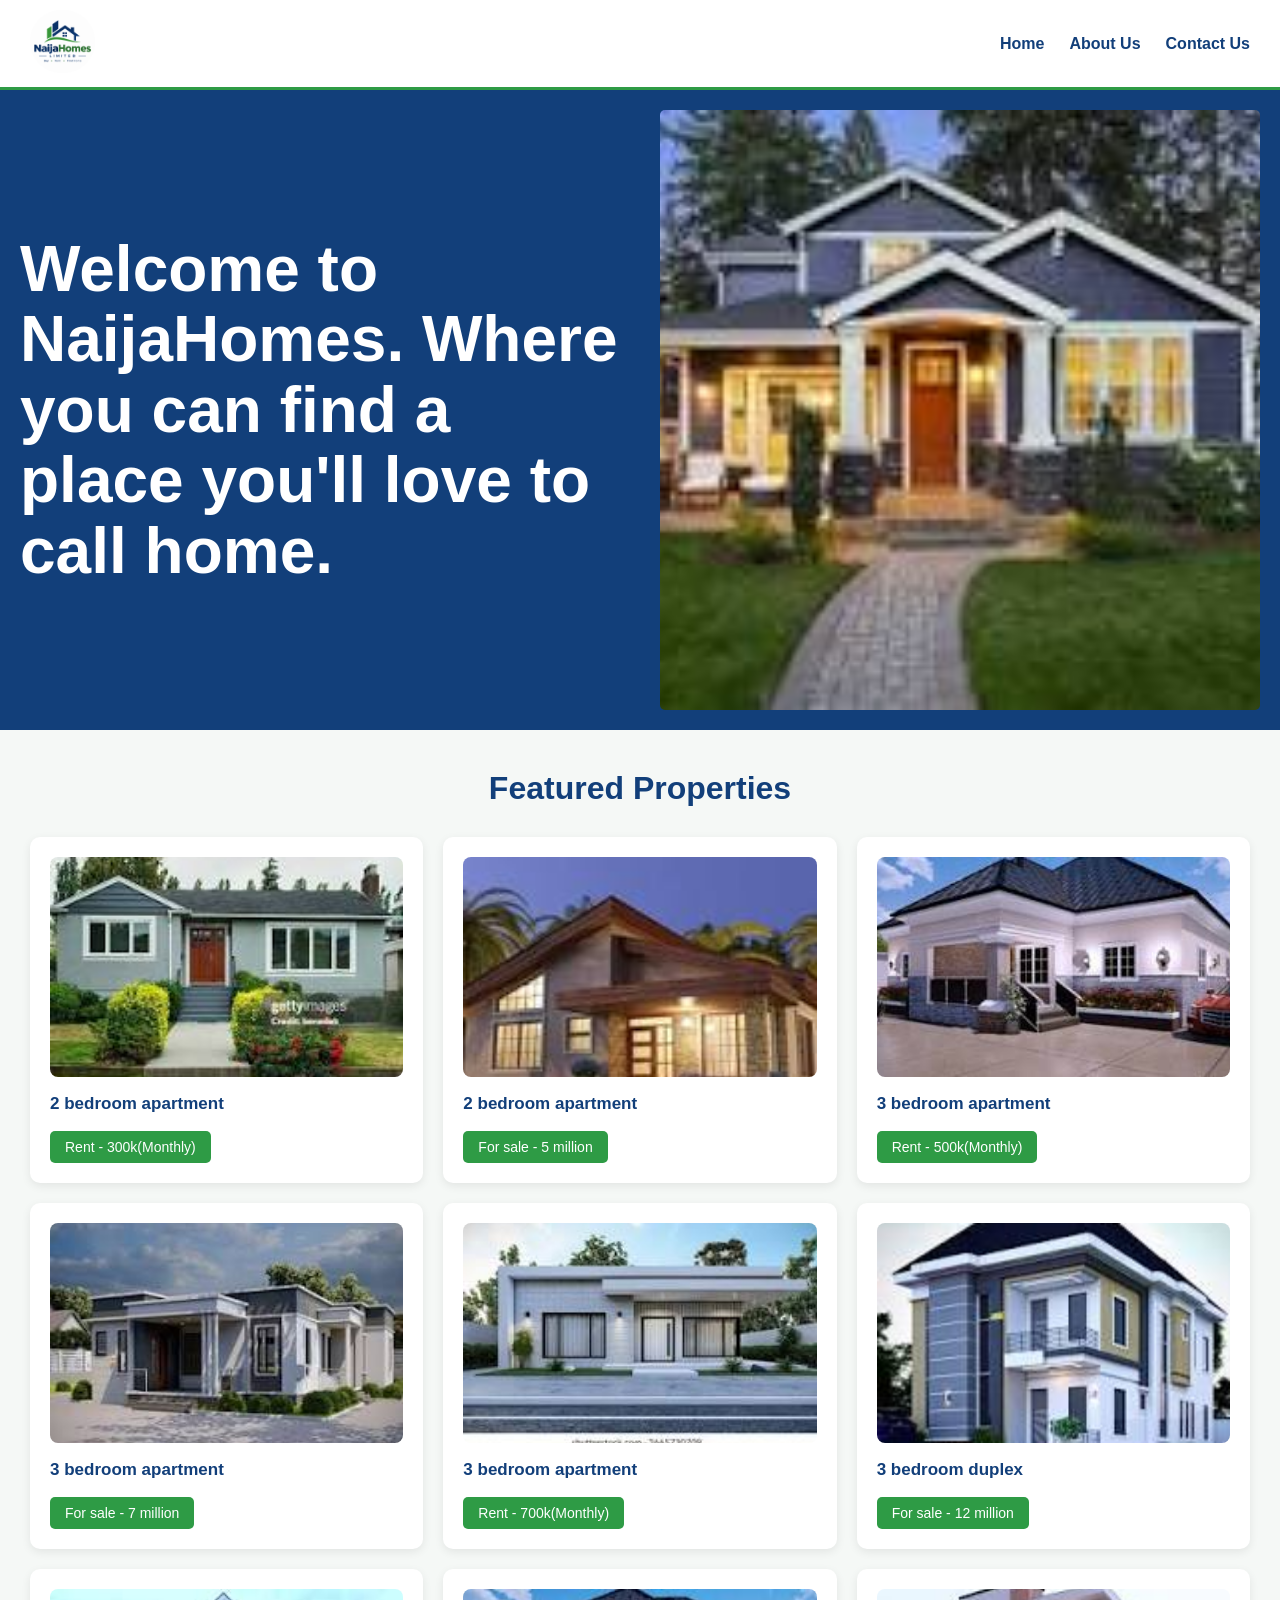
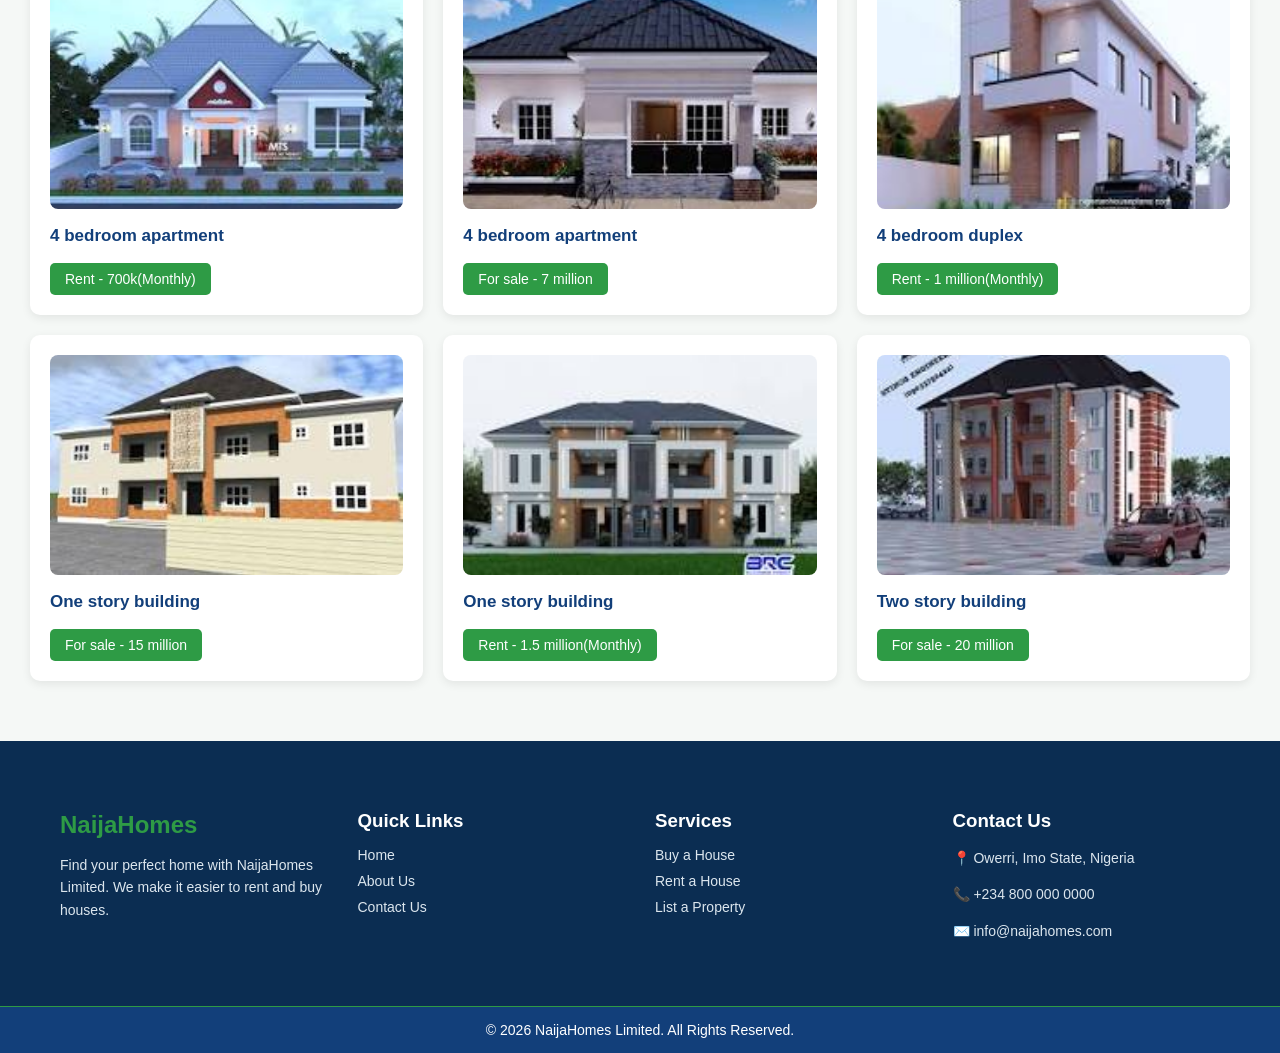
<file: index.html>
<!doctype html>
<html>
  <head>
    <meta charset="UTF-8" />
    <title>NaijaHomes - Home</title>
    <link rel="stylesheet" href="Home.css" />
  </head>
  <body>
    <!--Header-->
    <div class="navbar">
      <div class="logo">
        <img src="Images/NaijaHomes Logo.png" />
      </div>

      <div class="navlink">
        <a href="index.html"> Home</a>
        <a href="About.html">About Us</a>
        <a href="#contact">Contact Us</a>
      </div>
    </div>

    <!--Front Welcome page-->
    <div id="Home">
      <div>
        <p id="Hero" class="front">
          Welcome to NaijaHomes. Where you can find a place you'll love to call
          home.
        </p>
      </div>
      <div id="cover" class="front">
        <img src="Images/Cover.jfif" />
      </div>
    </div>

    <!--Gallery of Apartments-->
    <h1 id="properties">Featured Properties</h1>
    <div class="container">
      <div class="card">
        <img
          src="Images/2 bedroom.jfif"
          alt="2 bedroom apartment"
          class="Gallery"
        />
        <p class="info">2 bedroom apartment</p>
        <button>Rent - 300k(Monthly)</button>
      </div>
      <div class="card">
        <img
          src="Images/2_bedroom_1.jfif"
          alt="2 bedroom apartment"
          class="Gallery"
        />
        <p class="info">2 bedroom apartment</p>
        <button>For sale - 5 million</button>
      </div>
      <div class="card">
        <img
          src="Images/3_bedroom_1.jfif"
          alt="3 bedroom apartment"
          class="Gallery"
        />
        <p class="info">3 bedroom apartment</p>
        <button>Rent - 500k(Monthly)</button>
      </div>
      <div class="card">
        <img
          src="Images/3_bedroom_2.jfif"
          alt="3 bedroom apartment"
          class="Gallery"
        />
        <p class="info">3 bedroom apartment</p>
        <button>For sale - 7 million</button>
      </div>
      <div class="card">
        <img
          src="Images/3 bedroom 3.jfif"
          alt="3 bedroom apartment"
          class="Gallery"
        />
        <p class="info">3 bedroom apartment</p>
        <button>Rent - 700k(Monthly)</button>
      </div>
      <div class="card">
        <img
          src="Images/3_bedroom_duplex.jfif"
          alt="3 bedroom duplex"
          class="Gallery"
        />
        <p class="info">3 bedroom duplex</p>
        <button>For sale - 12 million</button>
      </div>
      <div class="card">
        <img
          src="Images/4_bedroom_1.jfif"
          alt="4 bedroom apartment"
          class="Gallery"
        />
        <p class="info">4 bedroom apartment</p>
        <button>Rent - 700k(Monthly)</button>
      </div>
      <div class="card">
        <img
          src="Images/4_bedroom_2.jfif"
          alt="4 bedroom apartment"
          class="Gallery"
        />
        <p class="info">4 bedroom apartment</p>
        <button>For sale - 7 million</button>
      </div>
      <div class="card">
        <img
          src="Images/4_bedroom_duplex.jfif"
          alt="4 bedroom duplex"
          class="Gallery"
        />
        <p class="info">4 bedroom duplex</p>
        <button>Rent - 1 million(Monthly)</button>
      </div>
      <div class="card">
        <img
          src="Images/One story 1.jfif"
          alt="One story building"
          class="Gallery"
        />
        <p class="info">One story building</p>
        <button>For sale - 15 million</button>
      </div>
      <div class="card">
        <img
          src="Images/One story 2.jfif"
          alt="One story building"
          class="Gallery"
        />
        <p class="info">One story building</p>
        <button>Rent - 1.5 million(Monthly)</button>
      </div>
      <div class="card">
        <img
          src="Images/2 story.jfif"
          alt="Two story building"
          class="Gallery"
        />
        <p class="info">Two story building</p>
        <button>For sale - 20 million</button>
      </div>
    </div>

    <!--Footer-->
    <footer class="footer" id="contact">
      <div class="footer-container">
        <div class="footer-section">
          <h2>NaijaHomes</h2>
          <p>
            Find your perfect home with NaijaHomes Limited. We make it easier to
            rent and buy houses.
          </p>
        </div>

        <div class="footer-section">
          <h3>Quick Links</h3>
          <a href="index.html">Home</a>
          <a href="About.html">About Us</a>
          <a href="#contact">Contact Us</a>
        </div>

        <div class="footer-section">
          <h3>Services</h3>
          <a href="#properties">Buy a House</a>
          <a href="#properties">Rent a House</a>
          <a href="#properties">List a Property</a>
        </div>

        <div class="footer-section">
          <h3>Contact Us</h3>
          <p>📍 Owerri, Imo State, Nigeria</p>
          <p>📞 +234 800 000 0000</p>
          <p>✉️ info@naijahomes.com</p>
        </div>
      </div>

      <div class="footer-bottom">
        <p>&copy; 2026 NaijaHomes Limited. All Rights Reserved.</p>
      </div>
    </footer>
  </body>
</html>
</file>
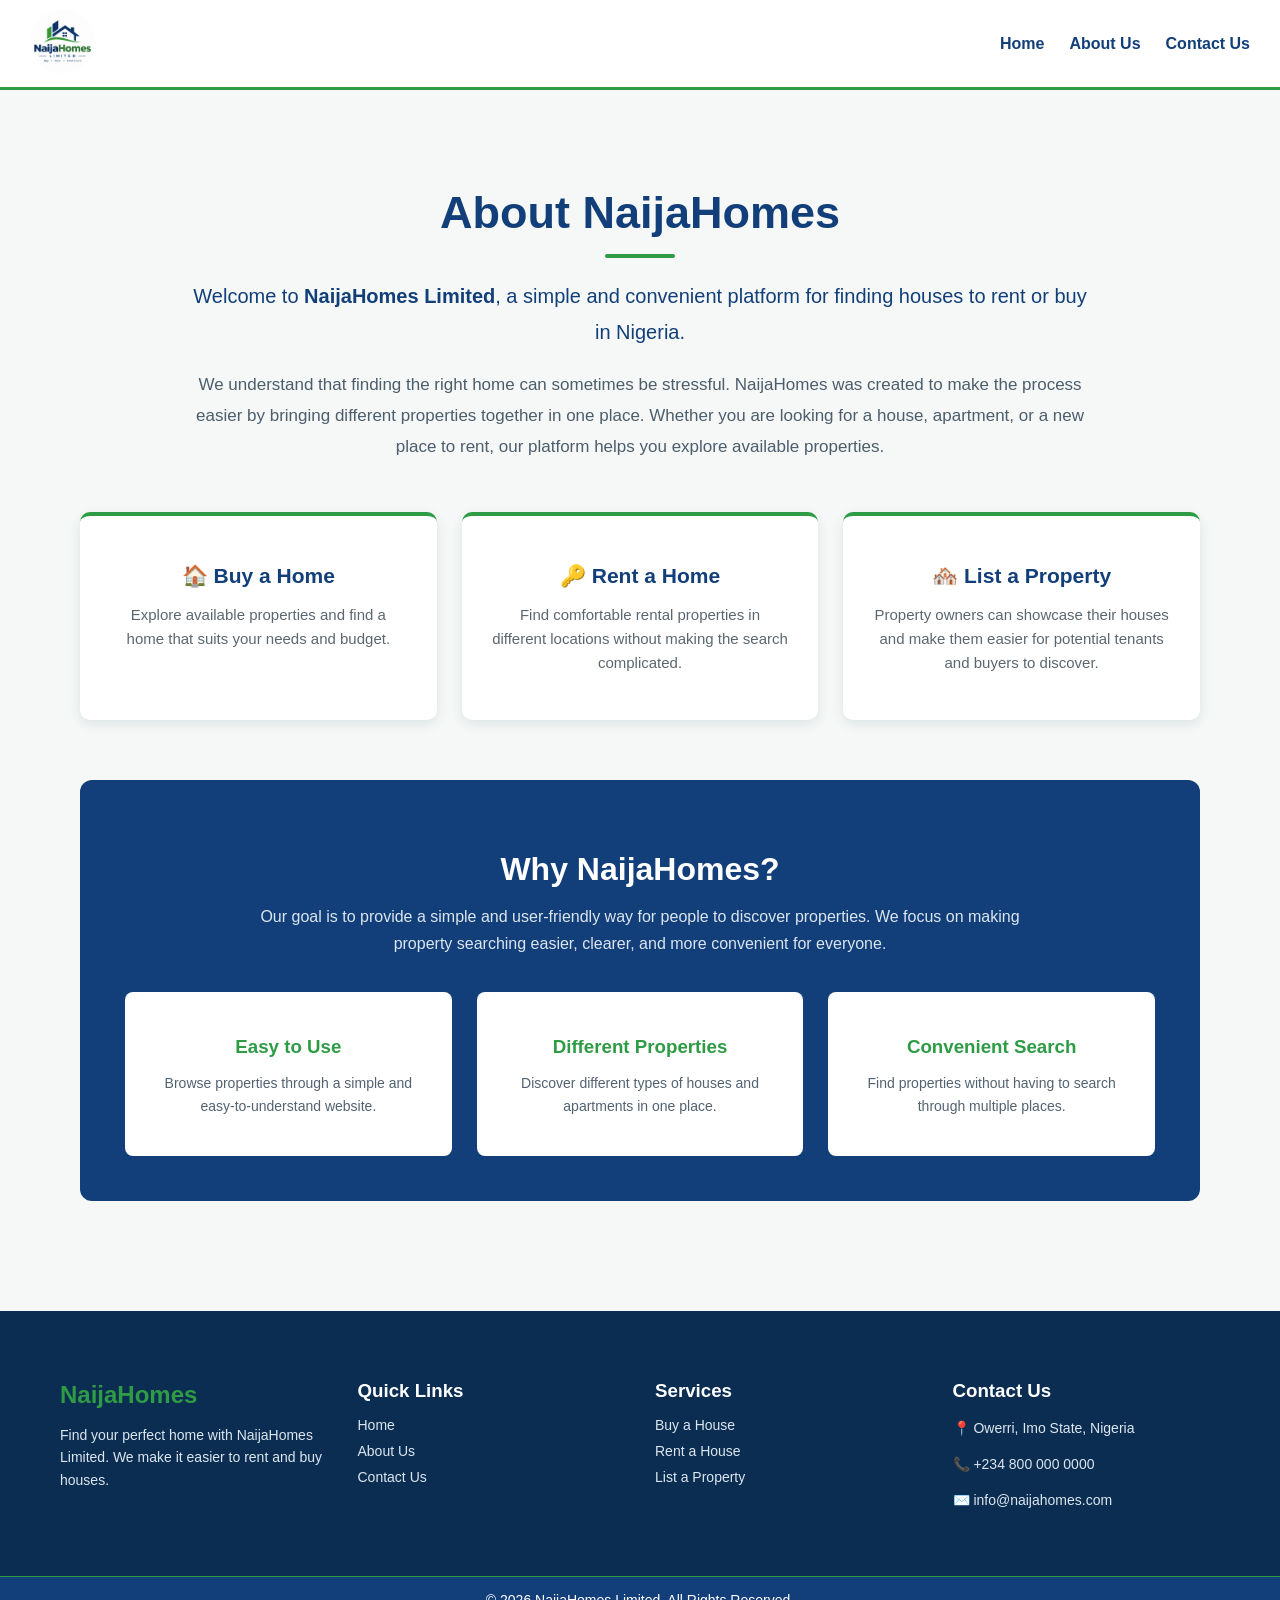
<file: About.html>
<!doctype html>
<html>
  <head>
    <meta charset="UTF-8" />
    <title>NaijaHomes - About</title>
    <link rel="stylesheet" href="About.css" />
  </head>

  <body>
    <!-- Header -->
    <div class="navbar">
      <div class="logo">
        <img src="Images/NaijaHomes Logo.png" />
      </div>

      <div class="navlink">
        <a href="index.html">Home</a>
        <a href="About.html">About Us</a>
        <a href="#contact">Contact Us</a>
      </div>
    </div>

    <!-- About Us Section -->
    <section class="about-section">
      <div class="about-content">
        <h1>About NaijaHomes</h1>

        <p class="intro">
          Welcome to <strong>NaijaHomes Limited</strong>, a simple and
          convenient platform for finding houses to rent or buy in Nigeria.
        </p>

        <p>
          We understand that finding the right home can sometimes be stressful.
          NaijaHomes was created to make the process easier by bringing
          different properties together in one place. Whether you are looking
          for a house, apartment, or a new place to rent, our platform helps you
          explore available properties.
        </p>
      </div>

      <!-- What We Offer -->
      <div class="about-cards">
        <div class="about-card">
          <h2>🏠 Buy a Home</h2>
          <p>
            Explore available properties and find a home that suits your needs
            and budget.
          </p>
        </div>

        <div class="about-card">
          <h2>🔑 Rent a Home</h2>
          <p>
            Find comfortable rental properties in different locations without
            making the search complicated.
          </p>
        </div>

        <div class="about-card">
          <h2>🏘️ List a Property</h2>
          <p>
            Property owners can showcase their houses and make them easier for
            potential tenants and buyers to discover.
          </p>
        </div>
      </div>

      <!-- Why Choose Us -->
      <div class="why-us">
        <h2>Why NaijaHomes?</h2>

        <p>
          Our goal is to provide a simple and user-friendly way for people to
          discover properties. We focus on making property searching easier,
          clearer, and more convenient for everyone.
        </p>

        <div class="features">
          <div>
            <h3>Easy to Use</h3>
            <p>
              Browse properties through a simple and easy-to-understand website.
            </p>
          </div>

          <div>
            <h3>Different Properties</h3>
            <p>
              Discover different types of houses and apartments in one place.
            </p>
          </div>

          <div>
            <h3>Convenient Search</h3>
            <p>
              Find properties without having to search through multiple places.
            </p>
          </div>
        </div>
      </div>
    </section>

    <!-- Footer -->
    <footer class="footer" id="contact">
      <div class="footer-container">
        <div class="footer-section">
          <h2>NaijaHomes</h2>
          <p>
            Find your perfect home with NaijaHomes Limited. We make it easier to
            rent and buy houses.
          </p>
        </div>

        <div class="footer-section">
          <h3>Quick Links</h3>
          <a href="index.html">Home</a>
          <a href="About.html">About Us</a>
          <a href="#contact">Contact Us</a>
        </div>

        <div class="footer-section">
          <h3>Services</h3>
          <a href="index.html#properties">Buy a House</a>
          <a href="index.html#properties">Rent a House</a>
          <a href="index.html#properties">List a Property</a>
        </div>

        <div class="footer-section">
          <h3>Contact Us</h3>
          <p>📍 Owerri, Imo State, Nigeria</p>
          <p>📞 +234 800 000 0000</p>
          <p>✉️ info@naijahomes.com</p>
        </div>
      </div>

      <div class="footer-bottom">
        <p>&copy; 2026 NaijaHomes Limited. All Rights Reserved.</p>
      </div>
    </footer>
  </body>
</html>
</file>
<file: Home.css>
/* =========================
   GENERAL STYLING
========================= */

* {
  box-sizing: border-box;
}

html {
  scroll-behavior: smooth;
}

body {
  margin: 0;
  padding: 0;
  font-family: Arial, sans-serif;
  background-color: #f5f8f6;
  color: #0b2d52;
}

/* =========================
   HEADER
========================= */

.navbar {
  background-color: white;
  display: flex;
  justify-content: space-between;
  align-items: center;
  padding: 10px 30px;
  border-bottom: 3px solid #2e9b45;
}

.logo img {
  width: 65px;
  height: 63px;
  object-fit: cover;
  border-radius: 50px;
}

.navlink {
  display: flex;
  gap: 25px;
}

.navlink a {
  text-decoration: none;
  color: #123f7a;
  font-weight: bold;
}

.navlink a:hover {
  color: #2e9b45;
}

/* =========================
   HOME / HERO SECTION
========================= */

#Home {
  display: grid;
  grid-template-columns: 1fr 1fr;
  background-color: #123f7a;
  min-height: 600px;
}

.front {
  background-color: #123f7a;
  margin: 10px;
  padding: 20px;
}

#Hero {
  font-size: clamp(40px, 5vw, 80px);
  color: white;
  font-weight: bold;
  line-height: 1.1;
  display: flex;
  align-items: center;
  height: 100%;
  margin: 0;
}

#cover {
  display: flex;
  justify-content: center;
  align-items: center;
  padding: 10px;
}

#cover img {
  width: 100%;
  max-width: 600px;
  height: 600px;
  object-fit: cover;
  border-radius: 5px;
}

/* =========================
   PAGE HEADING
========================= */

h1 {
  text-align: center;
  color: #123f7a;
  margin: 40px 20px 20px;
}

/* =========================
   APARTMENT GALLERY
========================= */

.container {
  width: 100%;
  max-width: 1400px;
  margin: 0 auto;
  padding: 10px 30px;

  display: grid;
  grid-template-columns: repeat(3, 1fr);
  gap: 20px;
}

.card {
  padding: 20px;
  background-color: white;
  border-radius: 10px;
  box-shadow: 0 3px 10px rgba(0, 0, 0, 0.08);
}

.Gallery {
  width: 100%;
  height: 220px;
  object-fit: cover;
  border-radius: 8px;
  display: block;
}

.info {
  font-size: 17px;
  color: #123f7a;
  font-weight: bold;
}

button {
  background-color: #2e9b45;
  color: white;
  border: none;
  border-radius: 5px;
  padding: 8px 15px;
  cursor: pointer;
  font-size: 14px;
}

button:hover {
  background-color: #123f7a;
}

/* =========================
   FOOTER
========================= */

.footer {
  background-color: #0b2d52;
  color: white;
  margin-top: 50px;
}

.footer-container {
  display: grid;
  grid-template-columns: repeat(4, 1fr);
  gap: 30px;
  padding: 50px 60px;
}

.footer-section h2 {
  color: #2e9b45;
  margin-bottom: 15px;
}

.footer-section h3 {
  color: white;
  margin-bottom: 15px;
}

.footer-section p {
  color: #dce6ee;
  line-height: 1.6;
  font-size: 14px;
}

.footer-section a {
  display: block;
  color: #dce6ee;
  text-decoration: none;
  margin-bottom: 10px;
  font-size: 14px;
}

.footer-section a:hover {
  color: #2e9b45;
}

.footer-bottom {
  text-align: center;
  background-color: #123f7a;
  padding: 15px;
  border-top: 1px solid #2e9b45;
}

.footer-bottom p {
  margin: 0;
  color: white;
  font-size: 14px;
}

/* ==================================================
   LAPTOPS / SMALL DESKTOPS
   769px - 1199px
================================================== */

@media (max-width: 1199px) {
  #Home {
    grid-template-columns: 1fr 1fr;
    min-height: 500px;
  }

  #Hero {
    font-size: clamp(40px, 5vw, 65px);
  }

  #cover img {
    height: 500px;
  }

  .container {
    grid-template-columns: repeat(3, 1fr);
    padding: 10px 20px;
    gap: 15px;
  }

  .card {
    padding: 15px;
  }

  .Gallery {
    height: 190px;
  }

  .footer-container {
    padding: 40px 30px;
    gap: 20px;
  }
}

/* ==================================================
   TABLETS
   481px - 768px
================================================== */

@media (max-width: 768px) {
  /* HEADER */

  .navbar {
    padding: 10px 20px;
  }

  .navlink {
    gap: 15px;
  }

  /* HERO */

  #Home {
    grid-template-columns: 1fr;
    min-height: auto;
  }

  #Hero {
    font-size: clamp(35px, 8vw, 55px);
    text-align: center;
    justify-content: center;
    padding: 40px 25px;
    height: auto;
  }

  #cover {
    padding: 10px 20px 30px;
  }

  #cover img {
    width: 100%;
    max-width: 650px;
    height: 400px;
  }

  /* GALLERY */

  .container {
    grid-template-columns: repeat(2, 1fr);
    padding: 10px 20px;
    gap: 15px;
  }

  .card {
    padding: 15px;
  }

  .Gallery {
    width: 100%;
    height: 200px;
  }

  .info {
    font-size: 16px;
  }

  button {
    width: 100%;
    padding: 10px;
  }

  /* FOOTER */

  .footer-container {
    grid-template-columns: repeat(2, 1fr);
    padding: 40px 30px;
    gap: 30px;
  }
}

/* ==================================================
   PHONES
   480px AND BELOW
================================================== */

@media (max-width: 480px) {
  /* HEADER */

  .navbar {
    padding: 10px 15px;
  }

  .logo img {
    width: 55px;
    height: 55px;
  }

  .navlink {
    gap: 12px;
  }

  .navlink a {
    font-size: 13px;
  }

  /* HERO */

  #Home {
    display: flex;
    flex-direction: column;
  }

  #Hero {
    font-size: clamp(30px, 10vw, 45px);
    line-height: 1.15;
    text-align: center;
    padding: 35px 20px;
  }

  #cover {
    padding: 0 15px 25px;
  }

  #cover img {
    width: 100%;
    height: 300px;
  }

  /* PAGE HEADING */

  h1 {
    font-size: 28px;
    margin: 30px 15px 20px;
  }

  /* GALLERY */

  .container {
    grid-template-columns: 1fr;
    padding: 10px 15px;
    gap: 20px;
  }

  .card {
    width: 100%;
    padding: 15px;
  }

  .Gallery {
    width: 100%;
    height: 220px;
  }

  .info {
    font-size: 16px;
  }

  button {
    width: 100%;
    padding: 11px;
    font-size: 14px;
  }

  /* FOOTER */

  .footer-container {
    grid-template-columns: 1fr;
    padding: 35px 25px;
    gap: 25px;
    text-align: center;
  }

  .footer-section h2,
  .footer-section h3 {
    margin-bottom: 10px;
  }

  .footer-section a {
    margin-bottom: 8px;
  }

  .footer-bottom {
    padding: 15px 10px;
  }

  .footer-bottom p {
    font-size: 12px;
  }
}

/* ==================================================
   VERY SMALL PHONES
   360px AND BELOW
================================================== */

@media (max-width: 360px) {
  .navbar {
    padding: 8px 10px;
  }

  .logo img {
    width: 48px;
    height: 48px;
  }

  .navlink {
    gap: 8px;
  }

  .navlink a {
    font-size: 11px;
  }

  #Hero {
    font-size: 30px;
    padding: 30px 15px;
  }

  #cover img {
    height: 250px;
  }

  h1 {
    font-size: 24px;
  }

  .container {
    padding: 10px;
  }

  .card {
    padding: 12px;
  }

  .Gallery {
    height: 200px;
  }
}
</file>
<file: About.css>
/* =========================
   GENERAL STYLING
========================= */

* {
  box-sizing: border-box;
}

html {
  scroll-behavior: smooth;
}

body {
  margin: 0;
  padding: 0;
  font-family: Arial, sans-serif;
  background-color: #f5f8f6;
  color: #0b2d52;
}

/* =========================
   HEADER
========================= */

.logo img {
  width: 65px;
  height: 63px;
  object-fit: cover;
  border-radius: 50px;
}

.navbar {
  background-color: white;
  display: flex;
  justify-content: space-between;
  align-items: center;
  padding: 10px 30px;
  border-bottom: 3px solid #2e9b45;
}

.navlink {
  display: flex;
  gap: 25px;
}

.navlink a {
  text-decoration: none;
  color: #123f7a;
  font-weight: bold;
}

.navlink a:hover {
  color: #2e9b45;
}

/* =========================
   ABOUT US SECTION
========================= */

.about-section {
  padding: 60px 80px;
  background-color: #f5f8f6;
}

/* =========================
   MAIN ABOUT CONTENT
========================= */

.about-content {
  max-width: 900px;
  margin: 0 auto;
  text-align: center;
}

.about-content h1 {
  font-size: 45px;
  color: #123f7a;
  margin-bottom: 20px;
}

.about-content h1::after {
  content: "";
  display: block;
  width: 70px;
  height: 4px;
  background-color: #2e9b45;
  margin: 15px auto;
  border-radius: 5px;
}

.about-content p {
  color: #4d5d6c;
  font-size: 17px;
  line-height: 1.8;
}

.about-content .intro {
  font-size: 20px;
  color: #123f7a;
  margin-bottom: 20px;
}

/* =========================
   ABOUT CARDS
========================= */

.about-cards {
  display: grid;
  grid-template-columns: repeat(3, 1fr);
  gap: 25px;
  margin-top: 50px;
}

.about-card {
  background-color: white;
  padding: 30px;
  border-radius: 10px;
  text-align: center;
  border-top: 4px solid #2e9b45;
  box-shadow: 0 4px 12px rgba(11, 45, 82, 0.1);
}

.about-card h2 {
  color: #123f7a;
  font-size: 21px;
  margin-bottom: 15px;
}

.about-card p {
  color: #5b6770;
  font-size: 15px;
  line-height: 1.6;
}

/* =========================
   WHY NAIJAHOMES
========================= */

.why-us {
  margin-top: 60px;
  padding: 45px;
  background-color: #123f7a;
  color: white;
  border-radius: 12px;
  text-align: center;
}

.why-us h2 {
  font-size: 32px;
  color: white;
  margin-bottom: 15px;
}

.why-us > p {
  max-width: 800px;
  margin: 0 auto;
  color: #dce6ee;
  line-height: 1.7;
}

/* =========================
   FEATURES
========================= */

.features {
  display: grid;
  grid-template-columns: repeat(3, 1fr);
  gap: 25px;
  margin-top: 35px;
}

.features div {
  background-color: white;
  padding: 25px;
  border-radius: 8px;
}

.features h3 {
  color: #2e9b45;
  margin-bottom: 10px;
}

.features p {
  color: #536271;
  font-size: 14px;
  line-height: 1.6;
}

/* =========================
   FOOTER
========================= */

.footer {
  background-color: #0b2d52;
  color: white;
  margin-top: 50px;
}

.footer-container {
  display: grid;
  grid-template-columns: repeat(4, 1fr);
  gap: 30px;
  padding: 50px 60px;
}

.footer-section h2 {
  color: #2e9b45;
  margin-bottom: 15px;
}

.footer-section h3 {
  color: white;
  margin-bottom: 15px;
}

.footer-section p {
  color: #dce6ee;
  line-height: 1.6;
  font-size: 14px;
}

.footer-section a {
  display: block;
  color: #dce6ee;
  text-decoration: none;
  margin-bottom: 10px;
  font-size: 14px;
}

.footer-section a:hover {
  color: #2e9b45;
}

.footer-bottom {
  text-align: center;
  background-color: #123f7a;
  padding: 15px;
  border-top: 1px solid #2e9b45;
}

.footer-bottom p {
  margin: 0;
  color: white;
  font-size: 14px;
}

/* ==================================================
   LAPTOPS / SMALL DESKTOPS
   769px - 1199px
================================================== */

@media (max-width: 1199px) {
  .about-section {
    padding: 50px 50px;
  }

  .about-content {
    max-width: 800px;
  }

  .about-content h1 {
    font-size: 42px;
  }

  .about-cards {
    gap: 20px;
  }

  .about-card {
    padding: 25px;
  }

  .features {
    gap: 20px;
  }

  .footer-container {
    padding: 45px 40px;
    gap: 25px;
  }
}

/* ==================================================
   TABLETS
   481px - 768px
================================================== */

@media (max-width: 768px) {
  /* HEADER */

  .navbar {
    padding: 10px 20px;
  }

  .logo img {
    width: 60px;
    height: 58px;
  }

  .navlink {
    gap: 15px;
  }

  .navlink a {
    font-size: 14px;
  }

  /* ABOUT SECTION */

  .about-section {
    padding: 45px 25px;
  }

  .about-content h1 {
    font-size: 38px;
  }

  .about-content p {
    font-size: 16px;
    line-height: 1.7;
  }

  .about-content .intro {
    font-size: 18px;
  }

  /* ABOUT CARDS */

  .about-cards {
    grid-template-columns: 1fr;
    gap: 20px;
    margin-top: 40px;
  }

  .about-card {
    padding: 25px;
  }

  .about-card h2 {
    font-size: 20px;
  }

  /* WHY US */

  .why-us {
    margin-top: 45px;
    padding: 35px 25px;
  }

  .why-us h2 {
    font-size: 28px;
  }

  /* FEATURES */

  .features {
    grid-template-columns: 1fr;
    gap: 20px;
    margin-top: 30px;
  }

  .features div {
    padding: 22px;
  }

  /* FOOTER */

  .footer-container {
    grid-template-columns: repeat(2, 1fr);
    padding: 40px 30px;
    gap: 30px;
  }
}

/* ==================================================
   PHONES
   480px AND BELOW
================================================== */

@media (max-width: 480px) {
  /* HEADER */

  .navbar {
    padding: 10px 15px;
  }

  .logo img {
    width: 55px;
    height: 55px;
  }

  .navlink {
    gap: 10px;
  }

  .navlink a {
    font-size: 12px;
  }

  /* ABOUT SECTION */

  .about-section {
    padding: 35px 15px;
  }

  .about-content h1 {
    font-size: 32px;
    margin-bottom: 15px;
  }

  .about-content h1::after {
    width: 60px;
    height: 3px;
    margin: 12px auto;
  }

  .about-content p {
    font-size: 15px;
    line-height: 1.7;
  }

  .about-content .intro {
    font-size: 17px;
  }

  /* ABOUT CARDS */

  .about-cards {
    grid-template-columns: 1fr;
    gap: 18px;
    margin-top: 35px;
  }

  .about-card {
    padding: 22px 18px;
  }

  .about-card h2 {
    font-size: 19px;
  }

  .about-card p {
    font-size: 14px;
  }

  /* WHY US */

  .why-us {
    margin-top: 40px;
    padding: 30px 18px;
    border-radius: 10px;
  }

  .why-us h2 {
    font-size: 26px;
  }

  .why-us > p {
    font-size: 14px;
    line-height: 1.7;
  }

  /* FEATURES */

  .features {
    grid-template-columns: 1fr;
    gap: 15px;
    margin-top: 25px;
  }

  .features div {
    padding: 20px 15px;
  }

  .features h3 {
    font-size: 18px;
  }

  .features p {
    font-size: 14px;
  }

  /* FOOTER */

  .footer-container {
    grid-template-columns: 1fr;
    padding: 35px 25px;
    gap: 25px;
    text-align: center;
  }

  .footer-section h2,
  .footer-section h3 {
    margin-bottom: 10px;
  }

  .footer-section p {
    font-size: 14px;
  }

  .footer-section a {
    font-size: 14px;
    margin-bottom: 8px;
  }

  .footer-bottom {
    padding: 15px 10px;
  }

  .footer-bottom p {
    font-size: 12px;
  }
}

/* ==================================================
   VERY SMALL PHONES
   360px AND BELOW
================================================== */

@media (max-width: 360px) {
  /* HEADER */

  .navbar {
    padding: 8px 10px;
  }

  .logo img {
    width: 48px;
    height: 48px;
  }

  .navlink {
    gap: 7px;
  }

  .navlink a {
    font-size: 11px;
  }

  /* ABOUT */

  .about-section {
    padding: 30px 12px;
  }

  .about-content h1 {
    font-size: 28px;
  }

  .about-content p {
    font-size: 14px;
  }

  .about-content .intro {
    font-size: 16px;
  }

  /* CARDS */

  .about-card {
    padding: 20px 15px;
  }

  .about-card h2 {
    font-size: 18px;
  }

  /* WHY US */

  .why-us {
    padding: 25px 15px;
  }

  .why-us h2 {
    font-size: 23px;
  }

  /* FOOTER */

  .footer-container {
    padding: 30px 15px;
  }
}
</file>
